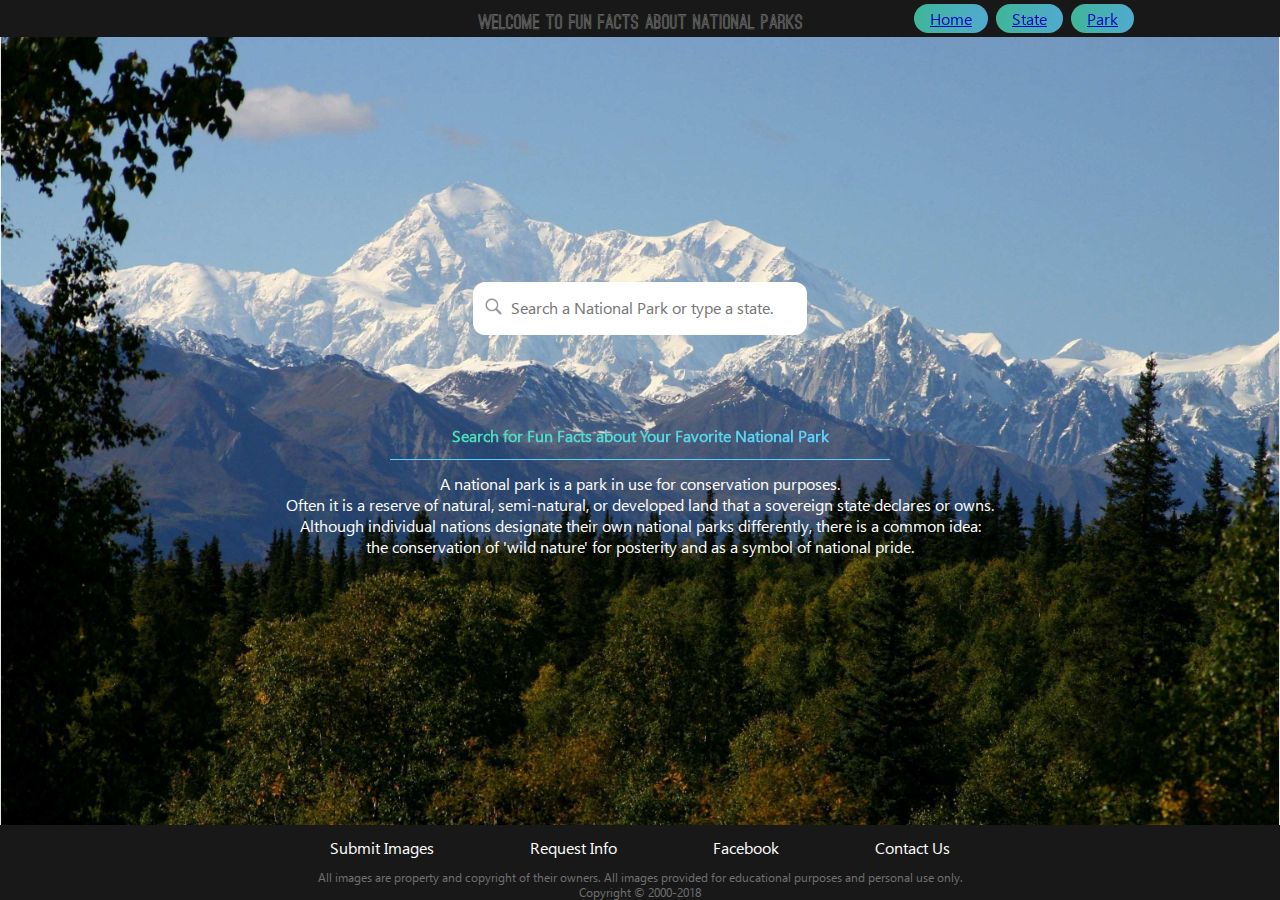
<file: index.html>
<!DOCTYPE html>
<html>
    <head>
      <title>Welcome</title>
        <link href="assets/styles/style.css" rel="stylesheet" type="text/css">
        <div id="header">
            <!-- <div id="logo">
                <img src="assets/images/logo-black.png" style="width:60px; height:60px;"/>
            </div> -->
            <div class="top">Welcome to Fun Facts about National Parks</div>
            <div class="button"><a href="index.html">Home</a></div>
            <div class="button"><a href="view2.html">State</a></div>
            <div class="button"><a href="view3.html">Park</a></div>
        </div>
    </head>
    <body>
    <div id="content">
        <!-- <div id="big-logo"><img src="assets/images/logo-grey.png" style="width:200px; height: 200px;"/></div> -->
        <br><br><br><br><br><br><br><br><br>
        <div id="search-bar">
            <span id="search-icon"><img src="assets/images/search-icon.png" style="width:24px; height: 24px;"/></span>
            <span id="search"><input type="text" placeholder="Search a National Park or type a state."
            style=
                "font-family: 'Segoe UI Symbol', sans-serif;
                font-size: 16px;
                width: 270px;
                border: none;
                outline: none;"
            ></span>

         </div>
         <br>
         <br>
         <div id="welcome">Search for Fun Facts about Your Favorite National Park</div>
         <hr>
        <div id="about"> A national park is a park in use for conservation purposes.</div>
        <div id="about"> Often it is a reserve of natural, semi-natural, or developed land that a sovereign
            state declares or owns. </div>
        <div id="about"> Although individual nations designate their own national parks
            differently, there is a common idea: </div>
        <div id="about"> the conservation of 'wild nature' for posterity and as
                a symbol of national pride. </div>
        </div>
    </div>
	</body>
    <footer>
        <div id="footer">
            <div id="footer-button">
                <div class="footer-item">Submit Images</div>
                <div class="footer-item">Request Info</div>
                <div class="footer-item">Facebook</div>
                <div class="footer-item">Contact Us</div>
            </div>
            <div id="disclaimer">All images are property and copyright of their owners. All images provided for educational purposes and personal use only.</div>
            <div id="copyright">Copyright © 2000-2018</div>
        </div>
    </footer>
</html>
</file>
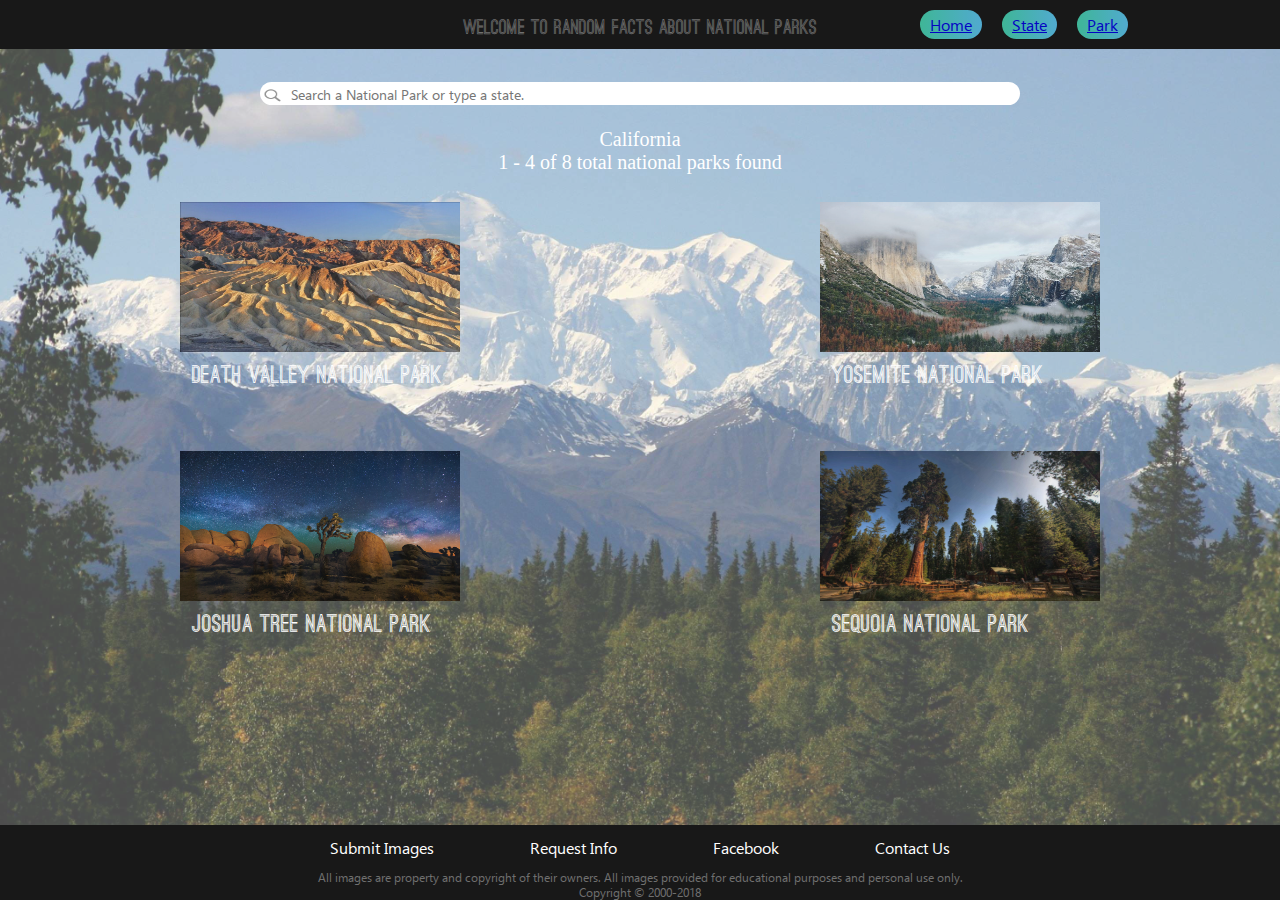
<file: view2.html>
<html>
<head>
	<title>Parks</title>
	<link rel="stylesheet" type="text/css" href="assets/styles/style2.css" />

</head>

<body>
    <div id="header">
            <!-- <div id="logo">
                <img src="assets/images/logo.png" style="width:60px; height:60px;"/>
            </div> -->
            <div class="top">Welcome to Random Facts About National Parks</div>
						<div class="button"><a href="index.html">Home</a></div>
            <div class="button"><a href="view2.html">State</a></div>
            <div class="button"><a href="view3.html">Park</a></div>

        </div>
<!-- 	 <div id="content"> -->

<div id="parks">
	<div id="park-title">
		<br>
		<div id="search-bar">
				<span id="search-icon"><img src="assets/images/search-icon.png" style="width:24px; height: 18px;"/></span>
				<span id="search"><input type="text" placeholder="Search a National Park or type a state."
				 style=
						"font-family: 'Segoe UI Symbol', sans-serif;
						font-size: 14px;
						width: 260px;
						border: none;
						outline: none;"
				></span>
		</div>
		<br>
<div id="result-title">California</div>
<div id="result-title"> 1 - 4 of 8 total national parks found</div>
</div>
<br>
<div id="park-logos">
		<div class="park-logo"><img src="assets/images/dv1.jpg" style="width:280px; height: 150px;"/></div>
		<div class="park-logo"><img src="assets/images/yosemite.jpg" style="width:280px; height: 150px;"/></div>

	</div>
	<div id="result-text">
		<div class="park-results">Death Valley National Park</div>
		<div class="park-results">Yosemite National Park</div>
	</div>
</div>
<br>
<br>
<br>
        <div id="parks">
	 		<div id="park-logos">
	        	<div class="park-logo"><img src="assets/images/josh.jpeg" style="width:280px; height: 150px;"/></div>
	        	<div class="park-logo"><img src="assets/images/sequoia.jpg" style="width:280px; height: 150px;"/></div>
	        </div>
	        <div id="result-text">
	        	<div class="park-results">Joshua Tree National Park</div>
	        	<div class="park-results">Sequoia National Park</div>
        	</div>
        </div>
<!--     </div> -->
	</body>
    <footer>
        <div id="footer">
            <div id="footer-button">
                <div class="footer-item">Submit Images</div>
                <div class="footer-item">Request Info</div>
                <div class="footer-item">Facebook</div>
                <div class="footer-item">Contact Us</div>
            </div>
            <div id="disclaimer">All images are property and copyright of their owners. All images provided for educational purposes and personal use only.</div>
            <div id="copyright">Copyright © 2000-2018</div>
        </div>
    </footer>
</body>
</html>
</file>
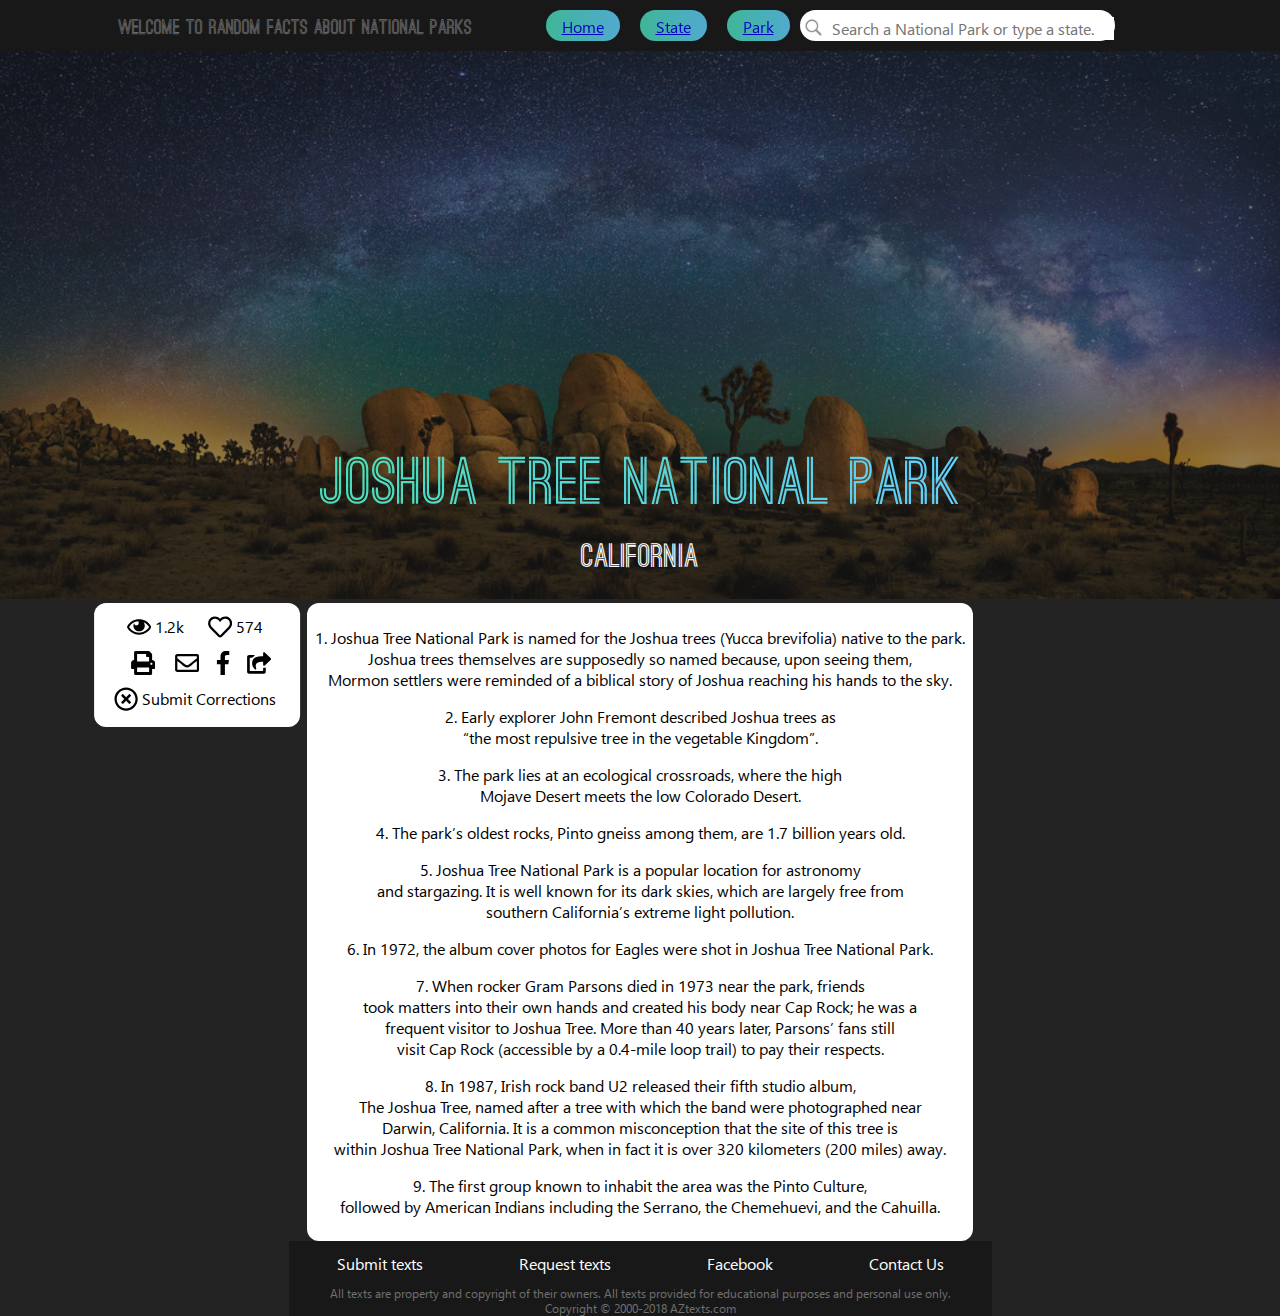
<file: view3.html>
<!DOCTYPE html>
<html>
	<head>
		<title>Facts</title>
		<link href="assets/styles/style3.css" rel="stylesheet" type="text/css">
		<div id="header">
            <span class="top">Welcome to Random Facts About National Parks</span>
						<div class="button1"><a href="index.html">Home</a></div>
            <div class="button1"><a href="view2.html">State</a></div>
            <div class="button1"><a href="view3.html">Park</a></div>
            <span id="search-bar">
            	<span id="search-icon">
            		<img src="assets/images/search-icon.png" style="width:24px; height: 24px;"/>
            	</span>
	            <span id="search">
	            	<input type="text" placeholder="Search a National Park or type a state." style="
	                font-family: 'Segoe UI Symbol', sans-serif;
	                font-size: 16px;
	                width: 280px;
	                border: none;
	                outline: none;">
	            </span>
	        </span>
		</div>
	</head>
	<body>
		<div id="container">
			<div id="photo"><img src="assets/images/josh1.jpg" style="width: 100%;"/></div>
			<div id="title">Joshua Tree National Park</div>
			<div id="artist">California</div>
		</div>
		<div id="content">
			<div id="commands">
				<div class="row">
					<span class="command-item">
						<span class="button"><img src="assets/images/eye-regular.svg" style="width: 24px; height: 24px;"/></span>
						<span class="text">1.2k</span>
					</span>
					<span class="command-item">
						<span class="button"><img src="assets/images/heart-regular.svg" style="width: 24px; height: 24px;"/></span>
						<span class="text">574</span>
					</span>
				</div>
				<div class="row">
					<span class="button"><img src="assets/images/print-solid.svg" style="width: 24px; height: 24px; padding-right: 8px;"/></span>
					<span class="button"><img src="assets/images/envelope-regular.svg" style="width: 24px; height: 24px;"/></span>
					<span class="button"><img src="assets/images/facebook-f-brands.svg" style="width: 24px; height: 24px;"/></span>
					<span class="button"><img src="assets/images/share-square-solid.svg" style="width: 24px; height: 24px;"/></span>
				</div>
				<div class="row">
					<span class="command-item">
						<span class="button"><img src="assets/images/times-circle-regular.svg" style="width: 24px; height: 24px;"/></span>
					    <span class="text">Submit Corrections</span>
					</span>
				</div>
			</div>
		</div>
		<div id="content">
	    	<div id="texts">
			    <div class="verse">
					<p class="line"> 1. Joshua Tree National Park is named for the Joshua trees (Yucca brevifolia) native to the park.<br/>
						Joshua trees themselves are supposedly so named because, upon seeing them, <br/>
						Mormon settlers were reminded of a biblical story of Joshua reaching his hands to the sky.  </p>
					<p class="line"> 2. Early explorer John Fremont described Joshua trees as <br/>“the most repulsive tree in the vegetable Kingdom”.  </p>
					<p class="line"> 3. The park lies at an ecological crossroads, where the high <br/>
						Mojave Desert meets the low Colorado Desert.  </p>
					<p class="line"> 4. The park’s oldest rocks, Pinto gneiss among them, are 1.7 billion years old.    </p>
					<p class="line"> 5. Joshua Tree National Park is a popular location for astronomy <br/>
						and stargazing. It is well known for its dark skies, which are largely free from<br/>
						southern California’s extreme light pollution.  </p>
					<p class="line"> 6. In 1972, the album cover photos for Eagles were shot in Joshua Tree National Park. </p>
					<p class="line"> 7. When rocker Gram Parsons died in 1973 near the park, friends <br/>
						took matters into their own hands and created his body near Cap Rock; he was a <br/>
						frequent visitor to Joshua Tree. More than 40 years later, Parsons’ fans still <br/>
						visit Cap Rock (accessible by a 0.4-mile loop trail) to pay their respects.  </p>
					<p class="line"> 8. In 1987, Irish rock band U2 released their fifth studio album, <br/>
						The Joshua Tree, named after a tree with which the band were photographed near <br/>
						Darwin, California. It is a common misconception that the site of this tree is <br/>
						within Joshua Tree National Park, when in fact it is over 320 kilometers (200 miles) away.  </p>
					<p class="line"> 9. The first group known to inhabit the area was the Pinto Culture,<br/>
						 followed by American Indians including the Serrano, the Chemehuevi, and the Cahuilla.  </p>
			    </div>
			</div>
		</div>
	</body>
	<footer>
		<div id="footer">
            <div id="footer-button">
                <div class="footer-item">Submit texts</div>
                <div class="footer-item">Request texts</div>
                <div class="footer-item">Facebook</div>
                <div class="footer-item">Contact Us</div>
            </div>
            <div id="disclaimer">All texts are property and copyright of their owners. All texts provided for educational purposes and personal use only.</div>
            <div id="copyright">Copyright © 2000-2018 AZtexts.com</div>
        </div>
	</footer>
</html>
</file>
<file: assets/styles/style.css>
body {
	background-color: #232323;
	background-image: url("background.jpg");
	background-repeat: repeat;
	background-position: center top;
	background-size: cover;
	margin: 0;
	padding: 0;
}
@font-face {
	font-family: "Ostrich Sans";
	src: url(OstrichSans-Bold.otf);
	font-weight: bold;
}
@font-face {
	font-family: "Segoe UI Symbol";
	src: url(seguisym.ttf);
}
#header {
	background-color: #181818;
	display: flex;
	flex-direction: row;
	justify-content: center;
	color: white;
	font-size: 20px;
	max-width: 100%;
}
#logo {
	position: relative;
	top: 3px;
	left: -5%;
}
.top {
	font-family: "Ostrich Sans", sans serif;
	font-weight: bold;
	color: #707070;
	padding-left: 8px;
	padding-right: 8px;
	margin-top: 10px;
	position: absolute;
	/*left: -5%;*/
}
.top:hover {
	background: linear-gradient(to left, #60CFFE 0%, #49DEB7 100%);
	-webkit-background-clip: text;
	-webkit-text-fill-color: transparent;
	cursor: pointer;
}
.top:active {
	opacity: 0.5;
	cursor: default;
}
.button {
	font-family: "Segoe UI Symbol", sans-serif;
	font-size: 16px;
	position: relative;
	padding: 4px 16px;
	margin: 4px;
	color: #181818;
	background: linear-gradient(to left, #60CFFE 0%, #49DEB7 100%);
	border-radius: 50px;
	cursor: pointer;
	opacity: 0.8;
	left: 30%;
}
.button:hover {
	opacity: 1;
}
.button:active {
	cursor: default;
	opacity: 0.8;
}
#content {
	display: flex;
	flex-direction: column;
	align-items: center;
	font-family: "Segoe UI Symbol", sans-serif;
	padding: 56px 32px 32px;
}
#big-logo, #logo {
	cursor: pointer;
}
#big-logo:active, #logo:active {
	cursor: default;
	opacity: 0.8;
}
#search-bar {
	color: #707070;
	padding: 8px 24px 16px 8px;
	background: white;
	border-radius: 12px;
}
#search-icon {
	position: relative;
	top: 4px;
}
#welcome {
	background: linear-gradient(to left, #60CFFE 0%, #49DEB7 100%);
	-webkit-background-clip: text;
	-webkit-text-fill-color: transparent;
	position: relative;
	font-weight: 1000;
	top: 48px;
	cursor: default;
}
hr {
    width: 500px;
	position: relative;
	top: 56px;
	height: 1px;
	margin: 5px auto;
	border: 0 none;
	color: #60CFFE;;
	background-color: #60CFFE;
}
#about {
	color: white;
	position: relative;
	top: 64px;
	cursor: default;
}
#footer {
	display: flex;
	flex-direction: column;
	justify-content: center;
	align-items: center;
	position: absolute;
	bottom: 0;
	width: 100%;
	background-color: #181818;
	font-family: 'Segoe UI Symbol', sans-serif;
}
#footer-button {
	display: flex;
	flex-direction: row;
	color: white;
	font-size: 16px;
}
.footer-item {
	padding: 12px 48px;
	cursor: pointer;
}
.footer-item:hover {
	background: linear-gradient(to left, #60CFFE 0%, #49DEB7 100%);
	-webkit-background-clip: text;
	-webkit-text-fill-color: transparent;
}
.footer-item:active {
	cursor: default;
	opacity: 0.5;
}
#copyright, #disclaimer {
	color: #707070;
	font-size: 12px;
	align-items: center;
}
@media screen and (max-width: 1000px) {
	.top {
		display: none;
	}
}
@media screen and (max-width: 750px) {
	.button {
		font-size: 12px;
		padding-top: 8px;
	}
	#content {
		font-size: 14px;
	}
	#footer-button {
		font-size: 12px;
	}
	#disclaimer, #copyright {
		font-size: 8px;
	}
}
</file>
<file: assets/styles/style2.css>
body {
    background-color: #232323;
    background-image: url("background.jpg");
    background-color: rgba(255, 255, 255, 0.3);
    background-blend-mode: lighten;
    background-repeat: repeat;
    background-position: center top;
    background-size: cover;
    margin: 0;
    padding: 0;
}
@font-face {
    font-family: "Ostrich Sans";
    src: url(OstrichSans-Bold.otf);
    font-weight: bold;
}
@font-face {
    font-family: "Segoe UI Symbol";
    src: url(seguisym.ttf);
}
#header {
    background-color: #181818;
    display: flex;
    flex-direction: row;
    justify-content: center;
    color: white;
    font-size: 20px;
    max-width: 100%;
}
#logo {
    position: relative;
    top: 3px;
    left: -5%;
}
.top {
    font-family: "Ostrich Sans", sans serif;
    font-weight: bold;
    color: #707070;
    padding-left: 8px;
    padding-right: 8px;
    margin-top: 15px;
    position: absolute;
    /*left: -15%;*/
}
.top:hover {
    background: linear-gradient(to left, #60CFFE 0%, #49DEB7 100%);
    -webkit-background-clip: text;
    -webkit-text-fill-color: transparent;
    cursor: pointer;
}
.top:active {
    opacity: 0.5;
    cursor: default;
}
.button {
    font-family: "Segoe UI Symbol", sans-serif;
    font-size: 16px;
    position: relative;
    padding: 4px 10px;
    margin: 10px;
    color: #181818;
    background: linear-gradient(to left, #60CFFE 0%, #49DEB7 100%);
    border-radius: 50px;
    cursor: pointer;
    opacity: 0.8;
    /*position: absolute; right: 0;*/
    /*align-content: flex-end;*/
    /*position: absolute;*/
    left: 30%;
}
.button:hover {
    opacity: 1;
}
.button:active {
    cursor: default;
    opacity: 0.8;
}
#content {
    display: flex;
    flex-direction: column;
    align-items: center;
    font-family: "Segoe UI Symbol", sans-serif;
    padding: 56px 32px 32px;
}
#big-logo, #logo {
    cursor: pointer;
}
#big-logo:active, #logo:active {
    cursor: default;
    opacity: 0.8;
}
#search-bar {
    /*color: #707070;*/
    /*padding: 8px 10px 10px 8px;*/
    background: white;
    border-radius: 35px;
    margin-left: 250px;
    margin-right: 250px;
    /*align-items: center;*/
    /*align-content: center;*/
    position: relative;
    /*position: absolute;*/

}
#search-icon {
    position: relative;
    top: 4px;
}
#welcome {
    background: linear-gradient(to left, #60CFFE 0%, #49DEB7 100%);
    -webkit-background-clip: text;
    -webkit-text-fill-color: transparent;
    position: absolute;
    top: 48px;
    cursor: default;
}
#artists {
    display: flex;
    flex-direction: column;
    align-content: center;

}
#parks {
    display: flex;
    flex-direction: column;
    align-content: center;

}
#park-logos{
    display: flex;
    justify-content: center;
}
#artist-logo{
    display: flex;
    justify-content: center;
    cursor: pointer;
    /*opacity: 0.8;*/
}
.park-logo{
    cursor: pointer;
    display: flex;
    justify-content: center;
    opacity: 0.8;
    width: 100%;
}
#artist-logo:hover, .park-logo:hover {
    opacity: 1;
}
#artist-logo:active, .park-logo:active{
    cursor: default;
}
#artist-title {
    display: flex;
    flex-direction: column;
    padding: 16px;
}
#park-title {
    display: flex;
    flex-direction: column;
    padding: 10px;
    font-size: 20px;
}
#result-title {
    top: 8px;
    display: flex;
    justify-content: center;
    cursor: default;
    color: white;
}
#result-text {
    padding: 8px 0px;
    display: flex;
    justify-content: center;
    font-family: "Ostrich Sans", sans-serif;
    font-weight: bold;
    font-size: 48px;
    color: white;
}
.park-results {
    width: 100%;
    font-size: 24px;
    position: relative;
    left: 15%;
}
.results:hover, .park-results:hover {
    background: linear-gradient(to left, #60CFFE 0%, #49DEB7 100%);
    -webkit-background-clip: text;
    -webkit-text-fill-color: transparent;
    color: black;
    cursor: pointer;
}
.results:active, .park-results:active {
    cursor: default;
}

hr {
    width: 90%;
    position: relative;
    top: 4px;
    height: 1px;
    margin: 5px auto;
    border: 0 none;
    color: #60CFFE;;
    background-color: #60CFFE;
}
#about {
    color: white;
    position: relative;
    top: 64px;
    cursor: default;
}
#footer {
    display: flex;
    flex-direction: column;
    justify-content: center;
    align-items: center;
    position: absolute;
    bottom: 0;
    width: 100%;
    background-color: #181818;
    font-family: 'Segoe UI Symbol', sans-serif;
}
#footer-button {
    display: flex;
    flex-direction: row;
    color: white;
    font-size: 16px;
}
.footer-item {
    padding: 12px 48px;
    cursor: pointer;
}
.footer-item:hover {
    background: linear-gradient(to left, #60CFFE 0%, #49DEB7 100%);
    -webkit-background-clip: text;
    -webkit-text-fill-color: transparent;
}
.footer-item:active {
    cursor: default;
    opacity: 0.5;
}
#copyright, #disclaimer {
    color: #707070;
    font-size: 12px;
    align-items: center;
}
@media screen and (max-width: 1000px) {
    .top {
        display: none;
    }
}
@media screen and (max-width: 750px) {
    .button {
        font-size: 12px;
        padding-top: 8px;
    }
    #content {
        font-size: 14px;
    }
    #footer-button {
        font-size: 12px;
    }
    #disclaimer, #copyright {
        font-size: 8px;
    }
}
</file>
<file: assets/styles/style3.css>
@font-face {
	font-family: "Ostrich Sans";
	src: url(OstrichSans-Bold.otf);
	font-weight: bold;
}
@font-face {
	font-family: "Segoe UI Symbol";
	src: url(seguisym.ttf);
}
@font-face {
	font-family: "Tangerine";
	src: url(Tangerine-Regular.ttf);
}
@font-face {
	font-family: "Tangerine";
	src: url(Tangerine-Bold.ttf);
	font-weight: bold;
}
#header {
	background-color: #181818;
	display: flex;
	flex-direction: row;
	justify-content: center;
	color: white;
	font-size: 20px;
	width: 100%;
}
#logo {
	position: relative;
	top: 3px;
	left: -4.3%;
}
.top {
	font-family: "Ostrich Sans", sans serif;
	font-weight: bold;
	color: #707070;
	padding-left: 8px;
	padding-right: 8px;
	margin-top: 15px;
	position: relative;
	left: -4.3%;
}
.top:hover {
	background: linear-gradient(to left, #60CFFE 0%, #49DEB7 100%);
	-webkit-background-clip: text;
	-webkit-text-fill-color: transparent;
	cursor: pointer;
}
.top:active {
	opacity: 0.5;
	cursor: default;
}
#search-bar {
	color: #707070;
	/*padding-left: 6px;
	margin: 16px;
	width: 300px;
	background: white;
	border-radius: 12px;*/
	position: relative;
	padding: 1px 1px 1px 1px;
	background: white;
	border-radius: 35px;
	margin-top: 10px;
	margin-bottom: 10px;
}
#search-icon {
	position: relative;
	top: 4px;
}
body {
	background-color: #232323;
	margin: 0;
	padding: 0;
	font-family: "Segoe UI Symbol", sans-serif;
	font-size: 16px;
	color: white;
	width: 100%;
	display: flex;
	flex-direction: column;
	justify-content: center;
	align-items: center;
}
#photo {
	opacity: 0.5;
	position: static;
	width: 100%;
}
#title {
	font-family: "Ostrich Sans", sans-serif;
	font-weight: bold;
	font-size: 64px;
	position: absolute;
	bottom: 15%;
	background: linear-gradient(to left, #60CFFE 0%, #49DEB7 100%);
	-webkit-background-clip: text;
	-webkit-text-fill-color: transparent;
}
#artist {
	font-family: "Ostrich Sans", sans-serif;
	font-size: 32px;
	position: absolute;
	bottom: 5%;
}
#title:hover, #artist:hover {
	color: white;
	cursor: pointer;
}
#title:active, #artist:active {
	opacity: 0.5;
	cursor: default;
}
#content {
	display: flex;
	flex-direction: column;
	color: black;
	font-family: "Segoe UI Symbol", sans-serif;
	text-align: center;
}
#commands {
	color: black;
	background-color: white;
	padding: 8px;
	border-radius: 12px;
	position: fixed;
	transform: translateX(-265%);
	z-index: 1;
}
#texts {
	background-color: white;
	border-radius: 12px;
	z-index: 2;
}
.button:hover, .text:hover {
	cursor: pointer;
	opacity: 0.5;
}
.button:active, .text:active {
	cursor: default;
	opacity: 1;
}
.text {
	position: relative;
	bottom: 6px;
	padding-right: 12px;
}
#container {
	display: flex;
	flex-direction: column;
	align-items: center;
	width: 100%;
	position: relative;
	text-align: center;
}
.row {
	padding: 4px;
}
.button {
	padding-left: 8px;
}
.button1 {
	font-family: "Segoe UI Symbol", sans-serif;
	font-size: 16px;
	position: relative;
	align-content: flex-end;
	padding: 4px 16px;
	margin: 10px;
	color: #181818;
	background: linear-gradient(to left, #60CFFE 0%, #49DEB7 100%);
	border-radius: 50px;
	cursor: pointer;
	opacity: 0.8;
	/*left: 30%;*/
}
.button:visited {
	color: blue;
}
.command-item:hover {
	cursor: pointer;
	opacity: 0.5;
}
.command-item:active {
	cursor: default;
	opacity: 1;
}
.line:hover {
	background: linear-gradient(to left, #60CFFE 0%, #49DEB7 100%);
	background-color: fade(, 50%)
	opacity: 0.5;
	background-blend-mode: screen;
	color: black;
	transition: 0.3s;
}
.verse {
	padding: 8px;
}
#footer {
	display: flex;
	flex-direction: column;
	justify-content: center;
	align-items: center;
	bottom: 0;
	max-width: 100%;
	background-color: #181818;
	font-family: "Segoe UI Symbol", sans-serif;
}
#footer-button {
	display: flex;
	flex-direction: row;
	color: white;
	font-size: 16px;
}
.footer-item {
	padding: 12px 48px;
	cursor: pointer;
}
.footer-item:hover {
	background: linear-gradient(to left, #60CFFE 0%, #49DEB7 100%);
	-webkit-background-clip: text;
	-webkit-text-fill-color: transparent;
}
.footer-item:active {
	cursor: default;
	opacity: 0.5;
}
#copyright, #disclaimer {
	color: #707070;
	font-size: 12px;
	align-items: center;
}
@media screen and (max-width: 1100px) {
	.top {
		display: none;
	}
	#commands {
		display: none;
	}
}
@media screen and (max-width: 750px) {
	#content {
		font-size: 14px;
	}
	#footer-button {
		font-size: 12px;
	}
	#disclaimer, #copyright {
		font-size: 8px;
	}
}
</file>
